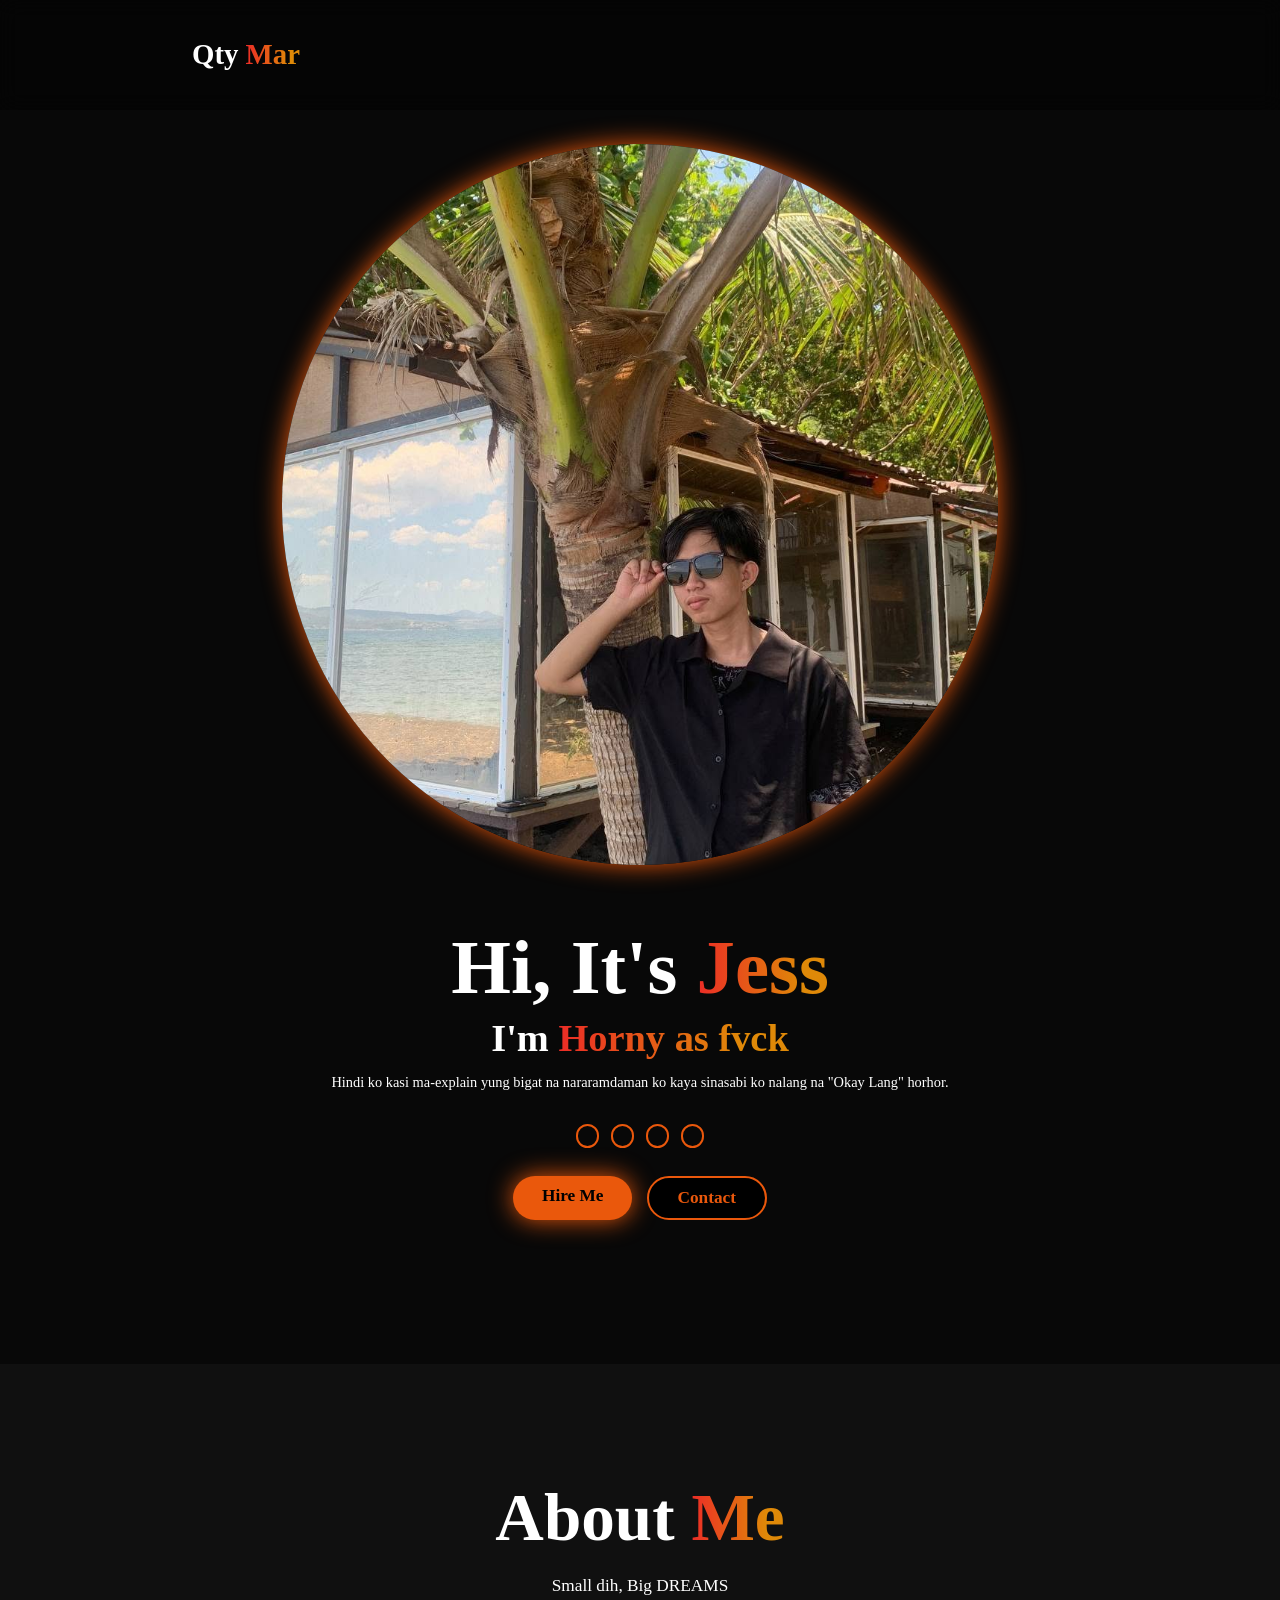
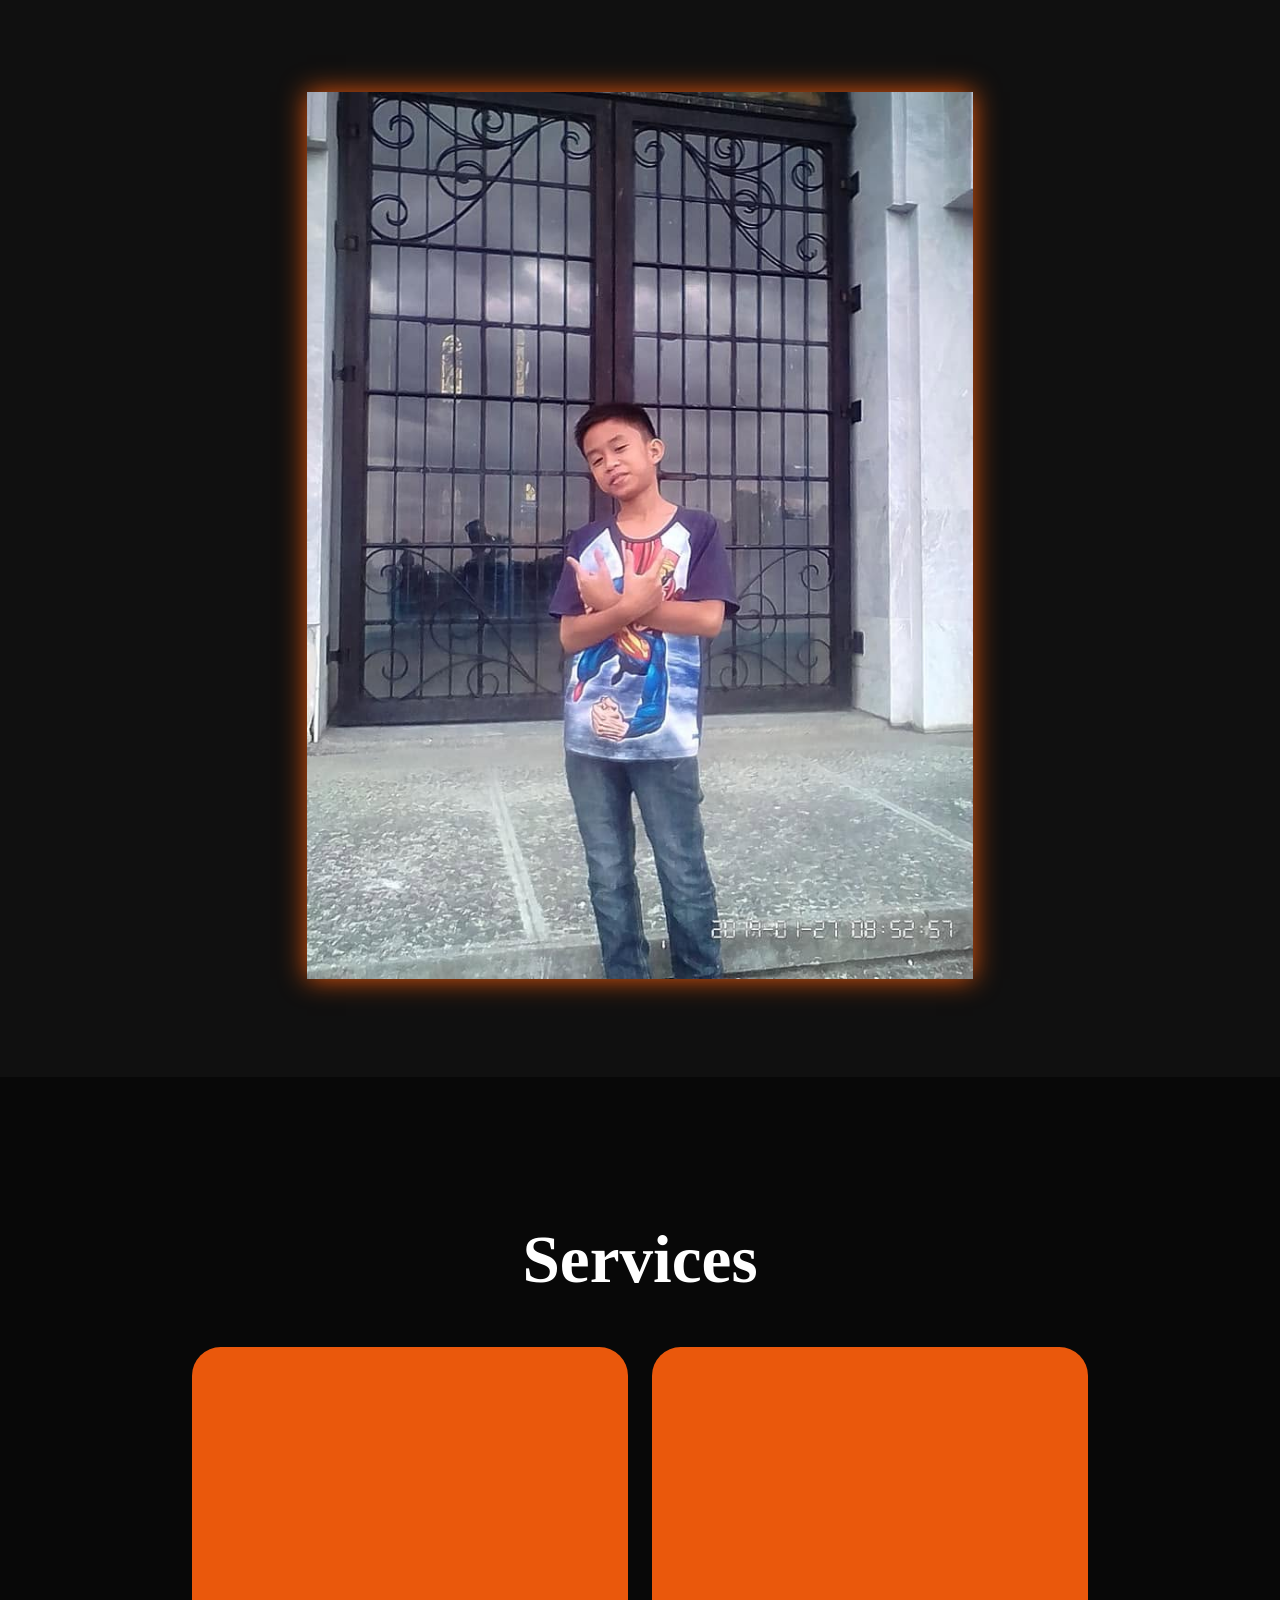
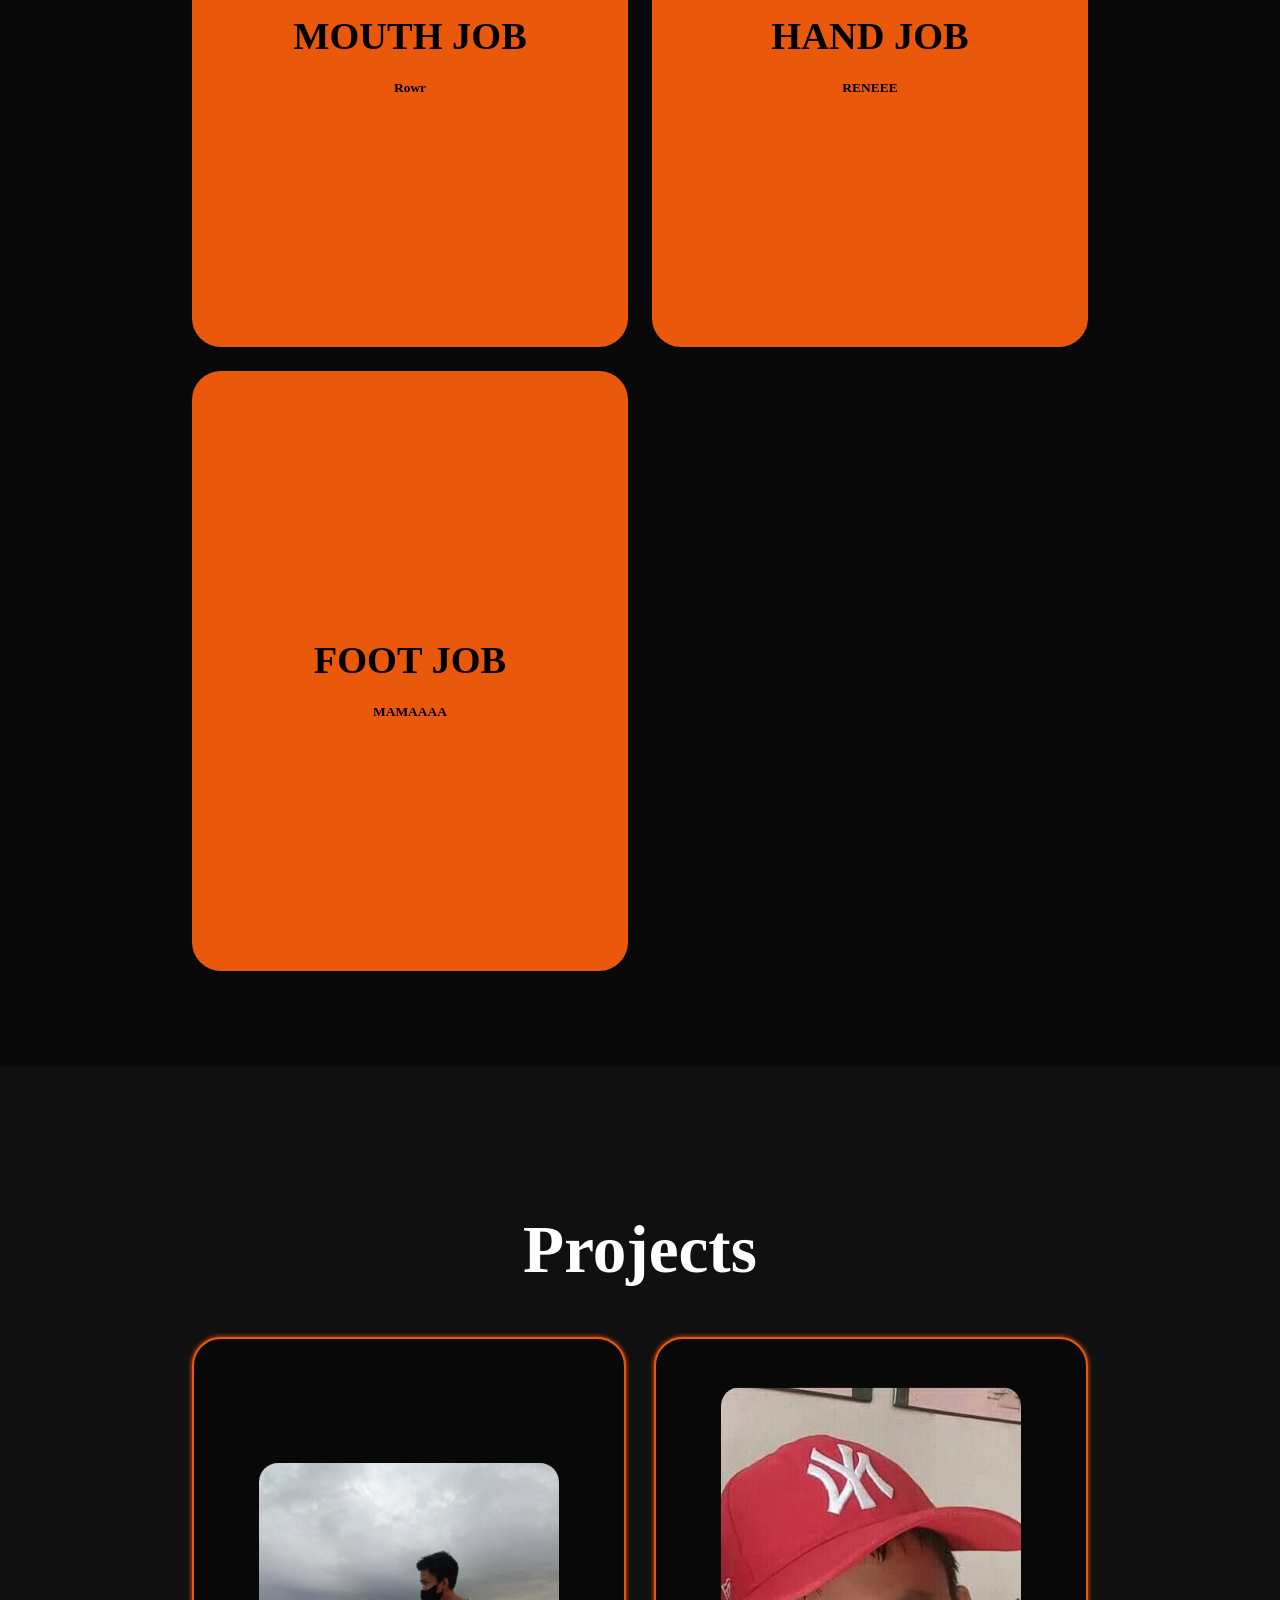
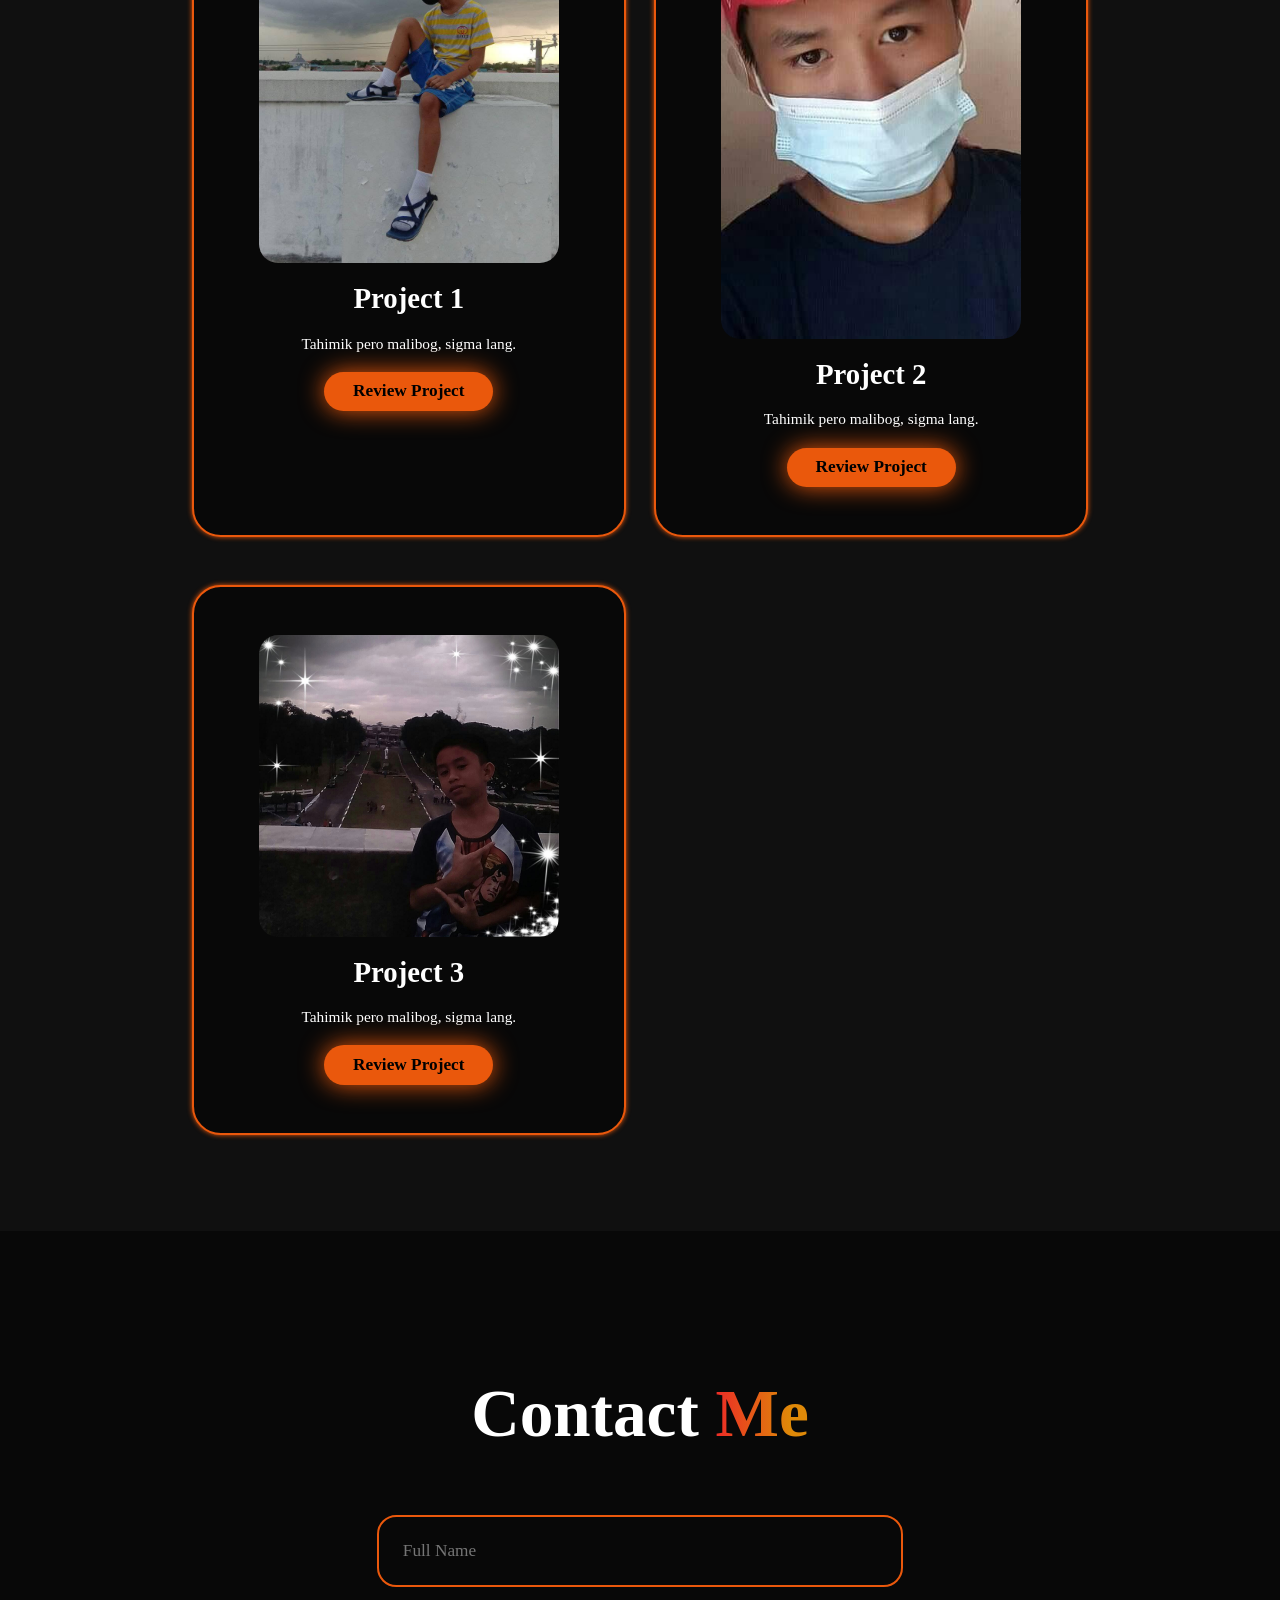
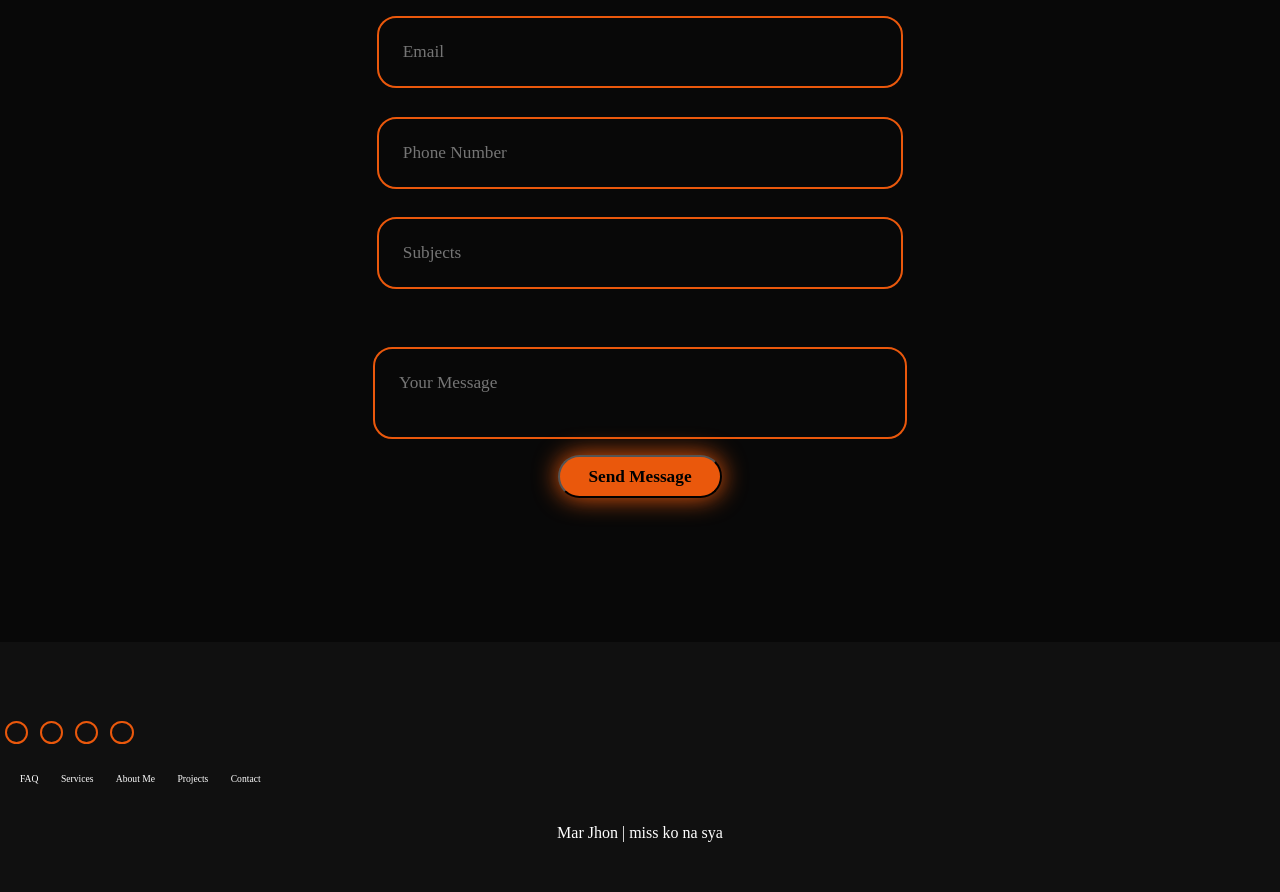
<file: website practice/index.html>
<!DOCTYPE html>
<html lang="en">
<head>
    <meta charset="UTF-8">
    <meta name="viewport" content="width=device-width, initial-scale=1.0">
    <title>Document</title>
    <link rel="stylesheet" href="style.css">
    <link href="https://cdn.boxicons.com/3.0.8/fonts/basic/boxicons.min.css" rel="stylesheet">
    <link href="https://cdn.boxicons.com/3.0.8/fonts/filled/boxicons-filled.min.css" rel="stylesheet">
    <link href="https://cdn.boxicons.com/3.0.8/fonts/brands/boxicons-brands.min.css" rel="stylesheet">
</head>
<body>

    <header class="header">
        
        <a href="#home" class="logo">
            Qty <span>Mar</span>
        </a>

        <i class='bx bx-menu' id="menu-icon"></i>

        <nav class="navbar">
            <a href="#home" class="active">Home</a>
            <a href="#about">About</a>
            <a href="#services">Services</a>
            <a href="#projects">Projects</a>
            <a href="#contact">Contact</a>
            </nav>

            <button class="gradient-btn">Contact Me</button>

    </header>

    <section class="home" id="home">
        <div class="home-content">
            <h1>Hi, It's <span>Jess</span></h1>
            <h3>
                I'm  <span> Horny as fvck </span>
            </h3>
            <p>Hindi ko kasi ma-explain yung bigat na nararamdaman ko kaya sinasabi ko nalang na "Okay Lang" horhor.</p>
            <div class="social-icons">
                <a href="#"><i class="bxl bx-github"></i></a>
                <a href="#"><i class="bxl bx-facebook"></i></a>
                <a href="#"><i class="bxl bx-instagram"></i></a>
                <a href="#"><i class="bxl bx-twitter-x"></i></a>
            </div>

            <div class="btn-group">
                <a href="#" class="btn">Hire Me</a>
                <a href="#contact"
                class="btn">Contact</a>

            </div>
        </div>

        <div class="home-img">
            <img src="492076925_1506220167001687_1152123640317729669_n.jpg" alt="Mar">
        </div>
            
    </section>
    
    <section class="about" id="about">

        <div class="about-img">
            <img src="50822345_186304775659906_8808546348602228736_n.jpg" alt="Mar">
        </div>

        <div class="about-content">
            <h2>About <span>Me</span></h2>
            <p>Small dih, Big DREAMS</p>
        </div>
    </section>

    <section class="services" id="services">

        <h2 class="heading">Services</h2>

        <div class="services-container">
            <div class="service-box">
                <div class="service-info">
                    <i class="bx bxl-figma"></i>
                    <h4>MOUTH JOB</h4>
                    <p>Rowr</p>
                </div>
            </div>

            <div class="service-box">
                <div class="service-info">
                    <i class="bx bx-code-curly"></i>
                    <h4>HAND JOB</h4>
                    <p>RENEEE</p>
                </div>
            </div>

            <div class="service-box">
                <div class="service-info">
                    <i class="bx bx-code-curly"></i>
                    <h4>FOOT JOB</h4>
                    <p>MAMAAAA</p>
                </div>
            </div>
        </div>
    </section>

    <section class="projects" id="projects">

        <h2 class="heading">Projects</h2>

        <div class="projects-box">
            <div class="project-card">
                <img src="472878531_1429255868031451_4021810754597283653_n.jpg" alt="Mar">

                <h3>Project 1</h3>
                <p>Tahimik pero malibog, sigma lang.</p>
                <div class="btn">Review Project</div>
            </div>
            
            <div class="project-card">
                <img src="189473384_610512036572509_5070486008694866941_n.jpg" alt="Mar">

                <h3>Project 2</h3>
                <p>Tahimik pero malibog, sigma lang.</p>
                <div class="btn">Review Project</div>
            </div>

            <div class="project-card">
                <img src="50919620_186270425663341_2456230812341764096_n.jpg" alt="Mar">

                <h3>Project 3</h3>
                <p>Tahimik pero malibog, sigma lang.</p>
                <div class="btn">Review Project</div>
            </div>

        </div>
    </section>


    <section class="contact" id="contact">
        <h2 class="heading">Contact <span>Me</span></h2>

        <form action="#">

            <div class="input-group">
                <div class="input-box">
                    <input type="text" placeholder="Full Name">
                    <input type="email" placeholder="Email">
                </div>
                <div class="input-box">
                    <input type="number" placeholder="Phone Number">
                    <input type="text" placeholder="Subjects">
                </div>
            </div>

            <div class="input-group-2">
                <textarea name="" id="" placeholder="Your Message" cols="30" row="10"></textarea>
                <input type="submit" value="Send Message" class="btn">
            </div>

        </form>
    </section>

    <footer class="footer">
         <div class="social-icons">
                <a href="#"><i class="bxl bx-github"></i></a>
                <a href="#"><i class="bxl bx-facebook"></i></a>
                <a href="#"><i class="bxl bx-instagram"></i></a>
                <a href="#"><i class="bxl bx-twitter-x"></i></a>
            </div>

            <ul class="list">
                <li>
                    <a href="#">FAQ</a>
                </li>

                <li>
                    <a href="#services">Services</a>
                </li>

                <li>
                    <a href="#about">About Me</a>
                </li>

                <li>
                    <a href="#projects">Projects</a>
                </li>

                <li>
                    <a href="#contact">Contact</a>
                </li>
            </ul>

            <p class="copyright">
                Mar Jhon | miss ko na sya
            </p>
    </footer>




    <script src="script.js"></script>
</body>
</html>
</file>
<file: website practice/style.css>
* {
    margin: 0;
    padding: 0;
    box-sizing: border-box;
    text-decoration: none;
    scroll-behavior: smooth;
    font-family: "Poppins";
}
:root {
    --bg-color: #080808;
    --secondary-bg-color: #101010;
    --text-color: white;
    --main-color: #ea580c;
}
html {
    font-size: 60%;
    overflow-x: hidden;
}
body {
    background-color: var(--bg-color);
    color: var(--text-color);
}
.header {
    position: fixed;
    width: 100%;
    top: 0;
    left: 0;
    padding: 4rem 15%;
    background: rgba(0, 0, 0, 0.3);
    backdrop-filter: blur(10px);
    display: flex;
    justify-content: space-between;
    align-items: center;
    z-index: 1000;
}
#menu-icon {
    font-size: 3.5rem;
    color: var(--main-color);
    display: none;
}
.logo {
    font-size: 3rem;
    color: var(--text-color);
    font-weight: 800;
    cursor: pointer;
    transition: 0.3s ease-in-out;
}
.logo.hover {
    transform: scale(1.1);
}
span {
    background: linear-gradient(
        270deg,
        #DF8908 20%,
        #ec2c26 100%
    );
    background-clip: text;
    color: transparent;
}
.navbar a{
    font-size: 1.8rem;
    color: var(--text-color);
    margin-left: 4rem;
    font-weight: 500;
    transition: 0.3s ease-in-out;
    border-bottom: 3px solid transparent;
}
.navbar a:hover {
    color: var(--main-color);
    border-bottom: 3px solid var(--main-color);
}
.gradient-btn{
    font-size: 1.8rem;
    padding: 1rem 2rem;
    border-radius: 3rem;
    background: linear-gradient(
        270deg,
        #DF8908 20%,
        #ec2c26 100%
    );
    letter-spacing: 1px;
    cursor: pointer;
    transition: 0.3s ease-in-out;
    color: white;
    border: none;
    text-wrap: nowrap;
}
.gradient-btn:hover {
    transform: scale(1.05);
}
section {
    min-height: 100vh;
    padding: 10rem 15%;
}
.home{
    display: flex;
    align-items: center;
    justify-content: center;
    gap: 15rem;
}
.home-content {
    display: flex;
    flex-direction: column;
    align-items: flex-end;
    text-align: right;
}
.home-content h1 {
    font-size: 8rem;
    font-weight: 700;
    margin-top: 1.5rem;
    line-height: 1;
}
.home-content h3 {
    margin: 1rem 0;
    font-size: 4rem;
}
.home-content p {
    font-size: 1.5rem;
    font-weight: 500;
    line-height: 1.8;
}
.home-img img {
    width: 32vw;
    border-radius: 50%;
    box-shadow: 0 0 25px var(--main-color);
    transition: 0.4s ease-in-out;
}
.home-img img:hover {
    box-shadow: 
        0 0 25px var(--main-color),
        0 0 50px var(--main-color),
        0 0 100px var(--main-color);
}
.social-icons a{
    display: inline-flex;
    justify-content: center;
    align-items: center;
    font-size: 3rem;
    padding: 1rem;
    background: transparent;
    border: 2px solid var(--main-color);
    border-radius: 50%;
    color: var(--main-color);
    margin: 3rem 0.5rem;
    transition: 0.3s ease-in-out;
}
.social-icons a:hover {
    color: var(--text-color);
    background: var(--main-color);
    transform: scale(1.2)translateY(-5px);
    box-shadow: 0 0 25px var(--main-color);
}
.btn-group {
    display: flex;
    gap: 1.5rem;
}
.btn{
    display: inline-block;
    padding: 1rem 3rem;
    background: var(--main-color);
    box-shadow: 0 0 25px var(--main-color);
    border-radius: 3rem;
    font-size: 1.8rem;
    color: black;
    border: 2px solid trasparent;
    font-weight: 600;
    transition: 0.3s ease-in-out;
}
.btn:hover {
    transform: scale(1.05);
    box-shadow: 
        0 0 25px var(--main-color),
        0 0 50px var(--main-color);
}
.btn-group a:nth-of-type(2) {
    background-color: black;
    color: var(--main-color);
    border: 2px solid var(--main-color);
    box-shadow: 0 0 25px transparent;
}
.btn-group a:nth-of-type(2):hover {
    box-shadow: 0 0 25px var(--main-color);
    background-color: var(--main-color);
    color: black;
}
.about{
    display: flex;
    justify-content: center;
    align-items: center;
    gap: 10rem;
    background: var(--secondary-bg-color);
}
.about-img img{
    width: 32vw;
    border: 50%;
    box-shadow: 0 0 25px var(--main-color);
    transition: 0.4s ease-in-out;
}
.about-img img:hover{
    box-shadow: 0 0 25px var(--main-color),
                0 0 50px var(--main-color),
                0 0 100px var(--main-color);
}
.about-content h2{
    font-size: 7rem;
    text-align: left;
}
.about-content p{
    font-size: 1.8rem;
}
.about-content .btn{
    margin: 3rem 0;
}

::-webkit-scrollbar{
    width: 20px;
}

::-webkit-scrollbar-thumb{
    background-color: var(--main-color);
}

::-webkit-scrollbar-track{
    background-color: var(--bg-color);
}
.heading{
    text-align: center;
    font-size: 7rem;
    margin: 5rem 0;
}
.services{
    background-color: var(--bg-color);
    color: black;
}
.services h2{
    color: var(--text-color);
}
.services-container{
    display: grid;
    grid-template-columns: repeat(auto-fit, minmax(300px, 1fr));
    align-items: center;
    gap: 2.5rem;
}
.service-box{
    display: flex;
    justify-content: center;
    align-items: center;
    background-color: var(--main-color);
    height: 600px;
    border-radius: 3rem;
    cursor: pointer;
    border: 5px solid transparent;
    transition: 0.4s ease-in-out;
}
.service-box:hover{
    background: var(--secondary-bg-color);
    color: var(--main-color);
    border: 5px solid var(--main-color);
    transform: scale(1.03);
}
.service-info{
    display: flex;
    flex-direction: column;
    text-align: center;
    justify-content: center;
    align-items: center;
    padding: 5rem;
}
.service-info h4{
    font-size: 4rem;
    margin: 2rem 0;
    font-weight: 800;
}
.service-info p{
    font-size: 1.4rem;
    font-weight: 600;
    line-height: 1.7;
}
.service-info i{
    font-size: 8rem;
}
.projects{
    background-color: var(--secondary-bg-color);
}
.projects-box{
    display: grid;
    grid-template-columns: repeat(auto-fit, minmax(350px, 1fr));
    gap: 3rem;
    row-gap: 5rem;
}
.project-card{
    display: flex;
    flex-direction: column;
    align-items: center;
    justify-content: center;
    text-align: center;
    background-color: var(--bg-color);
    border: 2px solid var(--main-color);
    border-radius: 3rem;
    gap: 2rem;
    padding: 5rem 2rem;
    overflow: hidden;
    cursor: pointer;
    box-shadow: 0 0 5px var(--main-color);
    transition: 0.3s ease;
}
.project-card:hover{
    box-shadow: 0 0 25px var(--main-color),
                0 0 50px var(--main-color);
    transform: scale(1.02);
}
.project-card img{
    max-width: 300px;
    border-radius: 2rem;
    object-fit: cover;
}
.project-card h3{
    font-size: 3rem;
}
.project-card p{
    font-size: 1.6rem;
}
.contact{
    background-color: var(--bg-color);
}
.contact h2{
    margin-bottom: 3rem;
    color: var(--text-color);
}
.contact form{
    display: flex;
    align-items: center;
    justify-content: center;
    gap: 3rem;
    margin: 5rem 0;
    text-align: center;
}
.contact form .input-box input,
.contact form textarea{
    width: 100%;
    padding: 2.5rem;
    font-size: 1.8rem;
    color: var(--text-color);
    background-color: var(--bg-color);
    border-radius: 2rem;
    border: 2px solid  var(--main-color);
    margin: 1.5rem 0;
    resize: none;
}
.footer{
    background-color: var(--secondary-bg-color);
    padding: 50px 0;
}
.footer ul li{
    display: inline-block;
    margin-left: 20px;
}
.footer ul li a{
    color: white;
    border-bottom: 3px solid transparent;
    transition: 0.3s ease-in-out;
}
.footer ul li a:hover{
    border-bottom: 3px solid var(--main-color);
}
.footer .copyright{
    text-align: center;
    margin-top: 40px;
    font-size: 16px;
}

@media(max-width:1285px) {
    #menu-icon{
        display: block;
    }
    .navbar{
        position: absolute;
        top: 100%;
        right: 0;
        width: 50%;
        padding: 1rem 3rem;
        background: rgba(0, 0, 0, 0.8);
        border-bottom-left-radius: 2rem;
        border-left: 2px solid var(--main-color);
        border-bottom: 2px solid var(--main-color);
        display: none;
    }
    .navbar a{
        display: block;
        font-size: 2rem;
        margin: 3rem 0;
        color: var(--text-color);
    }
    .navbar.active{
        display: block;
    }
    .gradient-btn{
        display: none;
    }
    .home{
        flex-direction: column-reverse;
        margin: 5rem 0;
        gap: 5rem;
    }
    .home-content{
        align-items: center;
        text-align: center;
    }
    .home-img img{
        width: 56vw;
    }
    .about{
        flex-direction: column-reverse;
        text-align: center;
    }
    .about h2{
        text-align: center;
        margin: 2rem 0;
    }
    .about img{
        width: 52vw;
    }
    .contact form{
        flex-direction: column;
    }
}
</file>
